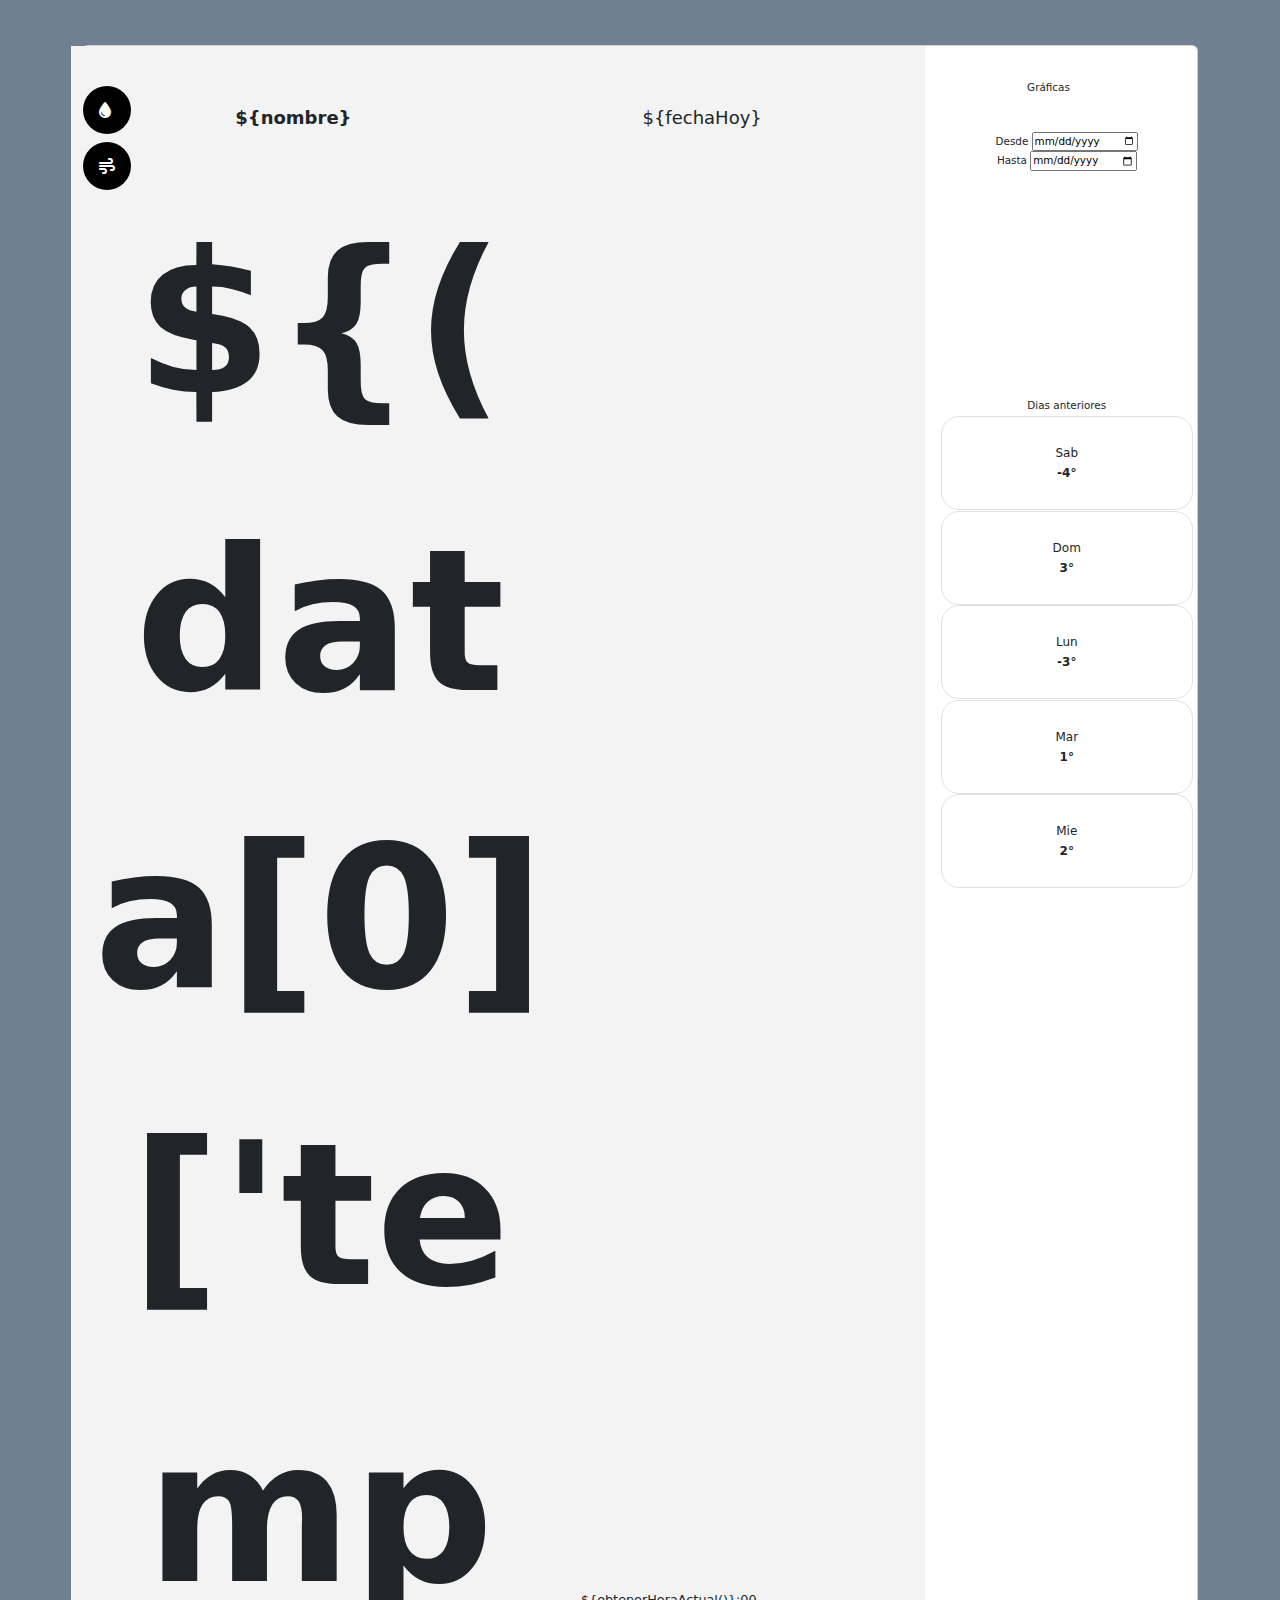
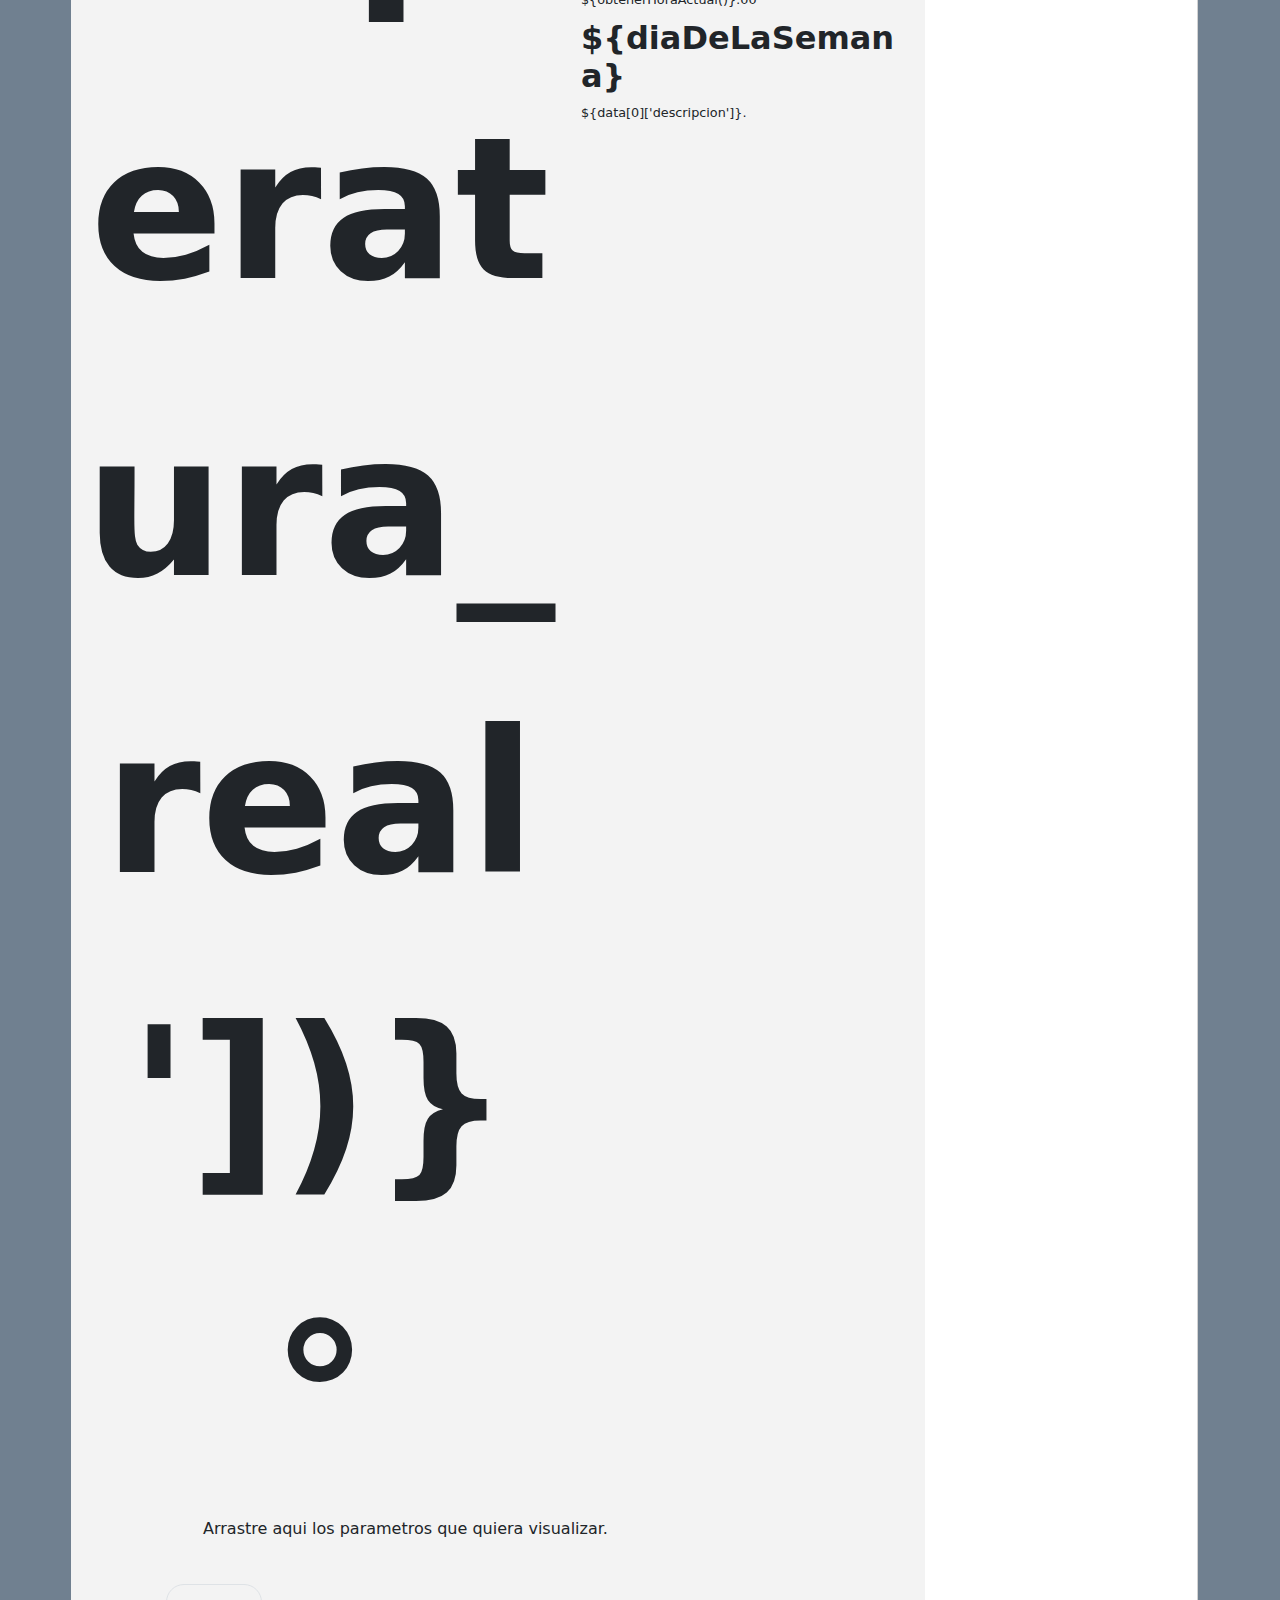
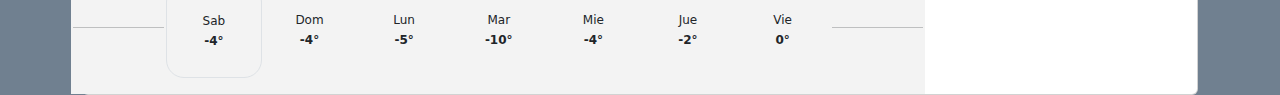
<file: pruebamia.html>
<!DOCTYPE html>
<html lang="en">
<head>
    <meta charset="UTF-8">
    <meta name="viewport" content="width=device-width, initial-scale=1.0">
    <title>Document</title>
    <link rel="stylesheet" href="css/style.css">
    <link rel="stylesheet" href="https://cdn.jsdelivr.net/npm/bootstrap@5.3.0/dist/css/bootstrap.min.css" rel="stylesheet">
    <link rel="stylesheet" href="https://cdnjs.cloudflare.com/ajax/libs/font-awesome/6.5.1/css/all.min.css" />
</head>
<style>
    #dnd {
      transition: border 0.3s; /* Agregamos transición para suavizar el cambio de color */
    }
    #dndHumedad, #dndViento{
      display: none;
    }
    .viento, .humedad{
      background-color: black;
      width: fit-content;
      border-radius: 50em;
      padding: 1em;
      color: white;
      font-size: 1em;
      text-align: center;
      display: flex;
      position: absolute;
    }
    .viento{
      margin-top: 80px;
    }
    .humedad{  
      min-width: 3em;
    }
    .prec{
      margin-bottom: 10px;
      width: fit-content;
    }
</style>
<script>
  var clasesClonadas = [];

  function allowDrop(ev) {
      var data = ev.dataTransfer.getData("text");

      if (clasesClonadas.includes(data)) {
          ev.preventDefault();
      } else {
          ev.preventDefault();
          ev.dataTransfer.dropEffect = "copy";
      }
  }

  function drag(ev) {
      ev.dataTransfer.setData("text", ev.target.id);

      document.getElementById("dnd").style.borderColor = "black";
      document.getElementById("dnd").style.border = "1px dashed";
  }

  function dragend() {

      document.getElementById("dnd").style.borderColor = "black";
      document.getElementById("dnd").style.border = "0px dashed";
  }

  function drop(ev) {
      ev.preventDefault();
      var data = ev.dataTransfer.getData("text");

      document.getElementById("dnd").style.borderColor = "black";
      

      if (clasesClonadas.includes(data)) {
          return;
      }

      clasesClonadas.push(data);

      var draggedElement = document.getElementById(data);
      
      var clonedElement = draggedElement.cloneNode(true);
      clonedElement.id = "cloned-" + data; 
      
      clonedElement.classList.remove("viento");
      clonedElement.classList.remove("humedad");
      
      document.getElementById("dnd").appendChild(clonedElement);

      clonedElement.addEventListener("dragstart", function(event) {

          event.target.parentNode.removeChild(event.target);

          var claseId = event.target.id.substring("cloned-".length);
          clasesClonadas = clasesClonadas.filter(function(clase) {
              return clase !== claseId;
          });

          // Verificar si todos los elementos han sido eliminados
          if (clasesClonadas.length === 0) {
              // Si no hay elementos clonados, mostrar el texto "Arrastre aqui los parametros que quiera visualizar"
              document.querySelector(".drag h6").style.display = "block";
          }
      });
      
      var spans = document.getElementById("dnd").querySelectorAll("span");

      for (var i = 0; i < spans.length; i++) {
          if (spans[i].parentNode.id === "dnd") {
              spans[i].style.display = "none";
          } else {
              spans[i].style.display = "inline-block";
          }
      }
      
      // Ocultar el texto "Arrastre aqui los parametros que quiera visualizar"
      document.querySelector(".drag h6").style.display = "none";
  }
</script>



<body>
    <div class="container">
      <div class="card">
        <div class="row">
          <div class="col-9 left">
              <div class="dnd">
                <div class="viento" id="prueba" draggable="true" ondragstart="drag(event)" ondragend="dragend()">
                    <i class="fa-solid fa-wind"></i> <span id="dndViento">${data[0]['viento']} KM/h</span>
                </div>
                <br>
                <div class="humedad" id="prueba2" draggable="true" ondragstart="drag(event)" ondragend="dragend()">
                    <i class="fa-solid fa-droplet"></i> <span id="dndHumedad">${data[0]['humedad']}%</span>
                </div>
            </div>
                <div class="row top titulosCard">
                    <div class="col fw-bold">${nombre}</div>
                    <div class="col"><span id="fecha">${fechaHoy}</span></div>
                </div>
                <div class="row">
                    <div class="col-7 temp">${(data[0]['temperatura_real'])}&deg;</div>
                    <div class="col-5 time"><p>${obtenerHoraActual()}:00</p><h2><b>${diaDeLaSemana}</b></h2><p class="descripcion">${data[0]['descripcion']}.</p></div>
                </div>
                <div class="row prec" id="dnd" ondrop="drop(event)" ondragover="allowDrop(event)">
                  <div class="drag"><h6>Arrastre aqui los parametros que quiera visualizar.</h6></div>
                </div>
                <div class="row bottom">
                    <div class="col"><hr></div>
                    <div class="col border">
                        <div class="row">Sab</div>
                        <div class="row"><b>-4&deg;</b></div>
                    </div>
                    <div class="col">
                        <div class="row">Dom</div>
                        <div class="row"><b>-4&deg;</b></div>
                    </div>
                    <div class="col">
                        <div class="row">Lun</div>
                        <div class="row"><b>-5&deg;</b></div>
                    </div>
                    <div class="col">
                        <div class="row">Mar</div>
                        <div class="row"><b>-10&deg;</b></div>
                    </div>
                    <div class="col">
                        <div class="row">Mie</div>
                        <div class="row"><b>-4&deg;</b></div>
                    </div>
                    <div class="col">
                        <div class="row">Jue</div>
                        <div class="row"><b>-2&deg;</b></div>
                    </div>
                    <div class="col">
                        <div class="row">Vie</div>
                        <div class="row"><b>0&deg;</b></div>
                    </div>
                    <div class="col"><hr></div>
                </div>
            </div>
            <div class="col-3 right">
                <div class="row top" style="margin-right: 10.5em;">Gráficas</div>
                  <div class="row">
  
                    <div>
                      <div class="top text-center">
  
                        <div>
                          <label for="desde">Desde</label>
                          <input type="date" name="" id="desde">
                        </div>
  
                        
                        <label for="hasta">Hasta</label>
                        <input type="date" name="" id="hasta">
                      </div>
                      <canvas id="myChart"></canvas>
                    </div>
  
                    <div class="bottom da text-center">
                      <span class="top">Dias anteriores</span>
                        <div class="col border">
                          <div class="row">Sab</div>
                          <div class="row"><b>-4&deg;</b></div>
                        </div>
                        <div class="col border">
                          <div class="row">Dom</div>
                          <div class="row"><b>3&deg;</b></div>
                        </div>
                        <div class="col border">
                          <div class="row">Lun</div>
                          <div class="row"><b>-3&deg;</b></div>
                        </div>
                        <div class="col border">
                          <div class="row">Mar</div>
                          <div class="row"><b>1&deg;</b></div>
                        </div>
                        <div class="col border">
                          <div class="row">Mie</div>
                          <div class="row"><b>2&deg;</b></div>
                        </div>
                    </div>
                    
                    <script src="js/grafica.js"></script>
                  </div>
                </div>
            </div>
        </div>
      </div>
</body> 
</html>
</file>
<file: css/style.css>
@import url('https://fonts.googleapis.com/css2?family=Work+Sans&display=swap');

html,
body {
  position: relative;
  height: 100%;
  margin: 0;
  padding: 0;
}

body{
    background-color: slategray !important;
    font-family: 'Work Sans', sans-serif;
}

/* Swiper */
.swiper {
    width: 100%;
    height: 90%;
  }

.swiper-slide {
    display: flex;
    justify-content: center;
    align-items: center;
    flex-direction: column;
  }

.swiper-slide img {
    max-width: 100%;
  }

/* Estilos Inicio */
.inicio{
    text-align: center;
    color: white;
}

.inicio a{
    color: white;
}

.logo-inicio{
    width: 60%;
    margin-top: 10em;
    max-width: 100%;
}

.inicio h2{
    margin-top: 3em;
    font-weight: bold;
}

.inicio i{
    margin-top: 3em;
}
/* Navbar */
#navbar {
    /* Por defecto visible */
    opacity: 0;
    pointer-events: none;
}

.navbar img{
    width: 30%;
}

.navbar a{
    color: white;
    font-family: 'Work Sans', sans-serif;
}

.navbar #mailLogueado{
  color: white;
}

.titulosCard{
  font-size: large !important;
}

@media (max-width: 991px) {
    .navbar .btn {
      font-size: 0.8rem;
    }
  }

/* Mapa */

.mapa h1{
    font-family: 'Work Sans', sans-serif;
}

#map { 
    height: 500px;
    
 }

 /* Cambiar el color de las balizas al hacer click */

.guardado{
  filter: hue-rotate(140deg) brightness(100%);
}

/* Ubicaciones */

body{
  align-items: center;
  justify-content: center;
  background-color: lavender;
  font-family: sans-serif;
}
.card p{
  margin-bottom: 1vh;
}
.container{
  justify-content: center;
}
.card{
  margin-top: 5vh !important;
  border: 1.5vh solid black;
  max-width: 100vmax;
  border-radius: 2vh;
  margin: auto;
}
.col-8{
  border-top-left-radius: 0.5vh;
  border-bottom-left-radius: 0.5vh;
}
.left{
  background-color: rgb(243, 243, 243);
  padding: 1rem;
  margin: 0;
}
.right{
  padding: 1rem;
}
.row,.col{
  margin: 0;
}
.top{
  text-align: center;
  font-size: 0.65rem;
  padding: 2vh;
}
@media(max-width:768px){
  .top{
      text-align: center;
      font-size: 0.8rem;
      padding: 1vh;
  }
  .top .col{
      padding:0 0.5vh;
  }
}
.temp{
  padding: 8vh;
  text-align: center;
  font-size: 22vh !important;
  font-weight: bold;
}
@media(max-width:768px)
{
  .temp{
      padding: 3vh 0vh;
      text-align: center;
      font-size: 9vh;
      font-weight: bold;
  }
}
@media(min-height:812px) and (min-width:769px)
{
  .temp{
      padding: 3vh 0vh;
      text-align: center;
      font-size: 9vh;
      font-weight: bold;
  }
}
.deg{
  height: 50%;
  background-color: rgb(189, 188, 188);
  border-radius: 5rem;
}
.time{
  align-self: center;
  font-size: 0.8rem;
}
@media(max-width:768px)
{
  .time{
      align-self: center;
      font-size: o.8rem;
  }
  .time h2{
      font-size: 0.9rem;
  }
  .col-5{
      padding: 1vh 0;
  }
}
.bottom .row{
  justify-content: center;
  font-size: 0.75rem;
}
.bottom .col{
  padding: 3vh 0.3vw ;
  margin: 2vh;
}
/* .bottom{
  padding-top: 12vmax;
} */
@media(max-width:768px){
  .bottom .col{
      padding: 3vh 0.1vw;
      margin: 0.03rem;
  }  
}
@media(min-height:812px) and (min-width:769px)
{
  .bottom .col{
      padding: 3vh 0.1vw;
      margin: 0.03rem;
  }  
}
.border{
  border-radius: 2vh;
}
.right .top{
  justify-content: flex-end;
  text-align: right;
}

@media(max-width:768px){
  .timely .row{
      justify-content: flex-end;
      padding: 2vh 0;
      font-size: 0.52rem;
  }
  .timely .col{
      padding: 0 0.5vh;
  }
  .temp{
      font-size: 9vh !important;
  }
  .drag h6{
    font-size: 0.7em !important;
    margin-top: 3vh !important;
  }
  .top{
    display: flex;
    flex-direction: column;
    top: 30vh !important;
    right: 40vh !important;
  }
  canvas{
    width: 80px !important;
    height: 30px !important;
  }
}

@media(max-width:320px)
{
  hr{
      width: 0;
      margin: 0;
  }
}

.card b{
  text-align: center;
  margin-top: 2px;
}

.prec{
  margin-left: 12vh !important;
  margin-top: -6vh !important;
  padding-bottom: 3vh !important;
}


.da{
  padding: 1em !important;
}


.da .border:hover{
  border: 1px solid black !important;
}

.descripcion::first-letter{
  text-transform: capitalize;
}

#dndHumedad, #dndViento{
  display: none;
}
.viento, .humedad{
  background-color: black;
  width: fit-content;
  border-radius: 50em;
  padding: 1em;
  color: white;
  font-size: 1em;
  text-align: center;
  display: flex;
  position: absolute;
}
.viento{
  margin-top: 80px;}
.humedad{  
  min-width: 3em;
}
.prec{
  margin-bottom: 10px;
  width: fit-content;
}

/* MODAL INICIO SESION/REGISTER */
.modal{
  font-family: 'Work Sans', sans-serif;
}
.iconUsuario{
  margin-bottom: 1.4em !important;
}


.modal-header{
  border-bottom: 0px !important;
}

.modal .form-group{
  margin-block: 15px !important;
}

.modal-footer{
  background-color: rgb(242, 242, 242) !important;
}

/* Canvas graficas */
canvas{
  width: 320px !important;
  height: 180px !important;
}

#map{
  border: 1px solid black;
}
</file>
